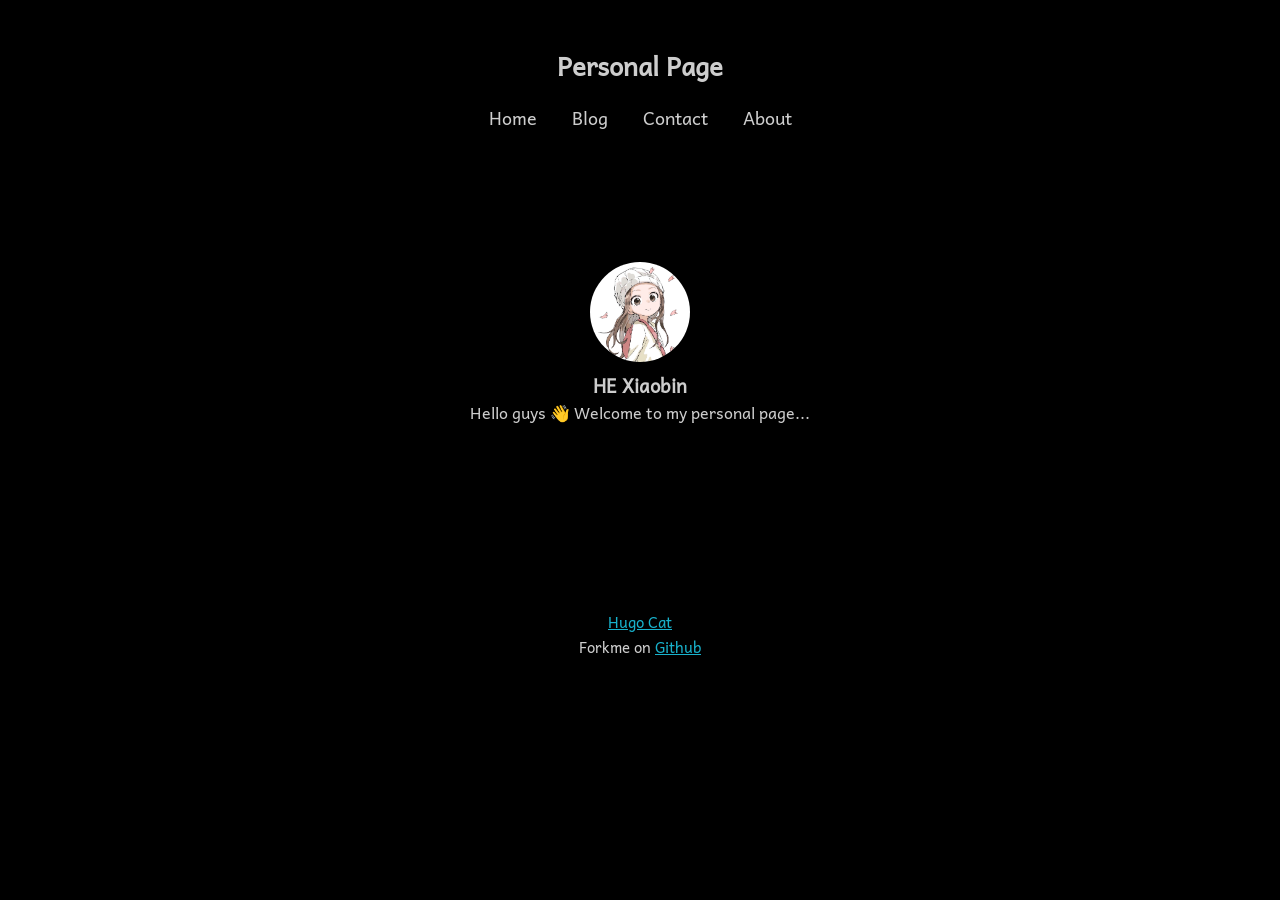
<file: index.html>
<!doctype html>
<html lang="en">

<head>
	<meta name="generator" content="Hugo 0.111.3">
    <meta charset="utf-8">
    <meta name="viewport" content="width=device-width, initial-scale=1">
    <meta name="description" content="Personal Portfolio Page">
    <link rel="icon" type="image/x-icon" href="https://hiubunho.github.io/img/logo.svg">
    
    <link rel="stylesheet" href="https://hiubunho.github.io/css/style.min.1dac2dce58058802a69e8c1e3ae7a2820fa9411cff0cded4211b8a1403b3b8327c23f39304b5650b1ffe9b747ea64029f9c811425cf1ffa0eb081ab9ccec871b.css" integrity="sha512-HawtzlgFiAKmnoweOueigg&#43;pQRz/DN7UIRuKFAOzuDJ8I/OTBLVlCx/&#43;m3R&#43;pkAp&#43;cgRQlzx/6DrCBq5zOyHGw==" crossorigin="anonymous"> 
    

</head>

<title>
    
     Personal Page
   
</title> 

<body> 
<header>
     <div class="cat">
      <h1><a href="https://hiubunho.github.io/">Personal Page</a></h1>
     
      <ul class="header-link">
        
        <li><a class="link" href="/">Home</a></li>
        
        <li><a class="link" href="/blog/">Blog</a></li>
        
        <li><a class="link" href="/contact/">Contact</a></li>
        
        <li><a class="link" href="/about/">About</a></li>
        
      </ul>
    </div>
</header>
<div id="content">

<div class="avatar">
<div class="ava">
    <img src="/img/touxiang.jpeg" width="100" height="100" alt="aziz" class="img-ava" />
</div>
<div class="ava-text">
    <h3>HE Xiaobin</h3>
    <p>Hello guys &#128075; Welcome to my personal page...</p>
</div>
</div>

</div>
<footer class="footer">
    <p><a href="https://gohugo.io">Hugo Cat</a></p>
    <p>Forkme on <a href="https://github.com/httpsecure/hugo-cat">Github</a></p>
</footer>


</body>
</html>
</file>
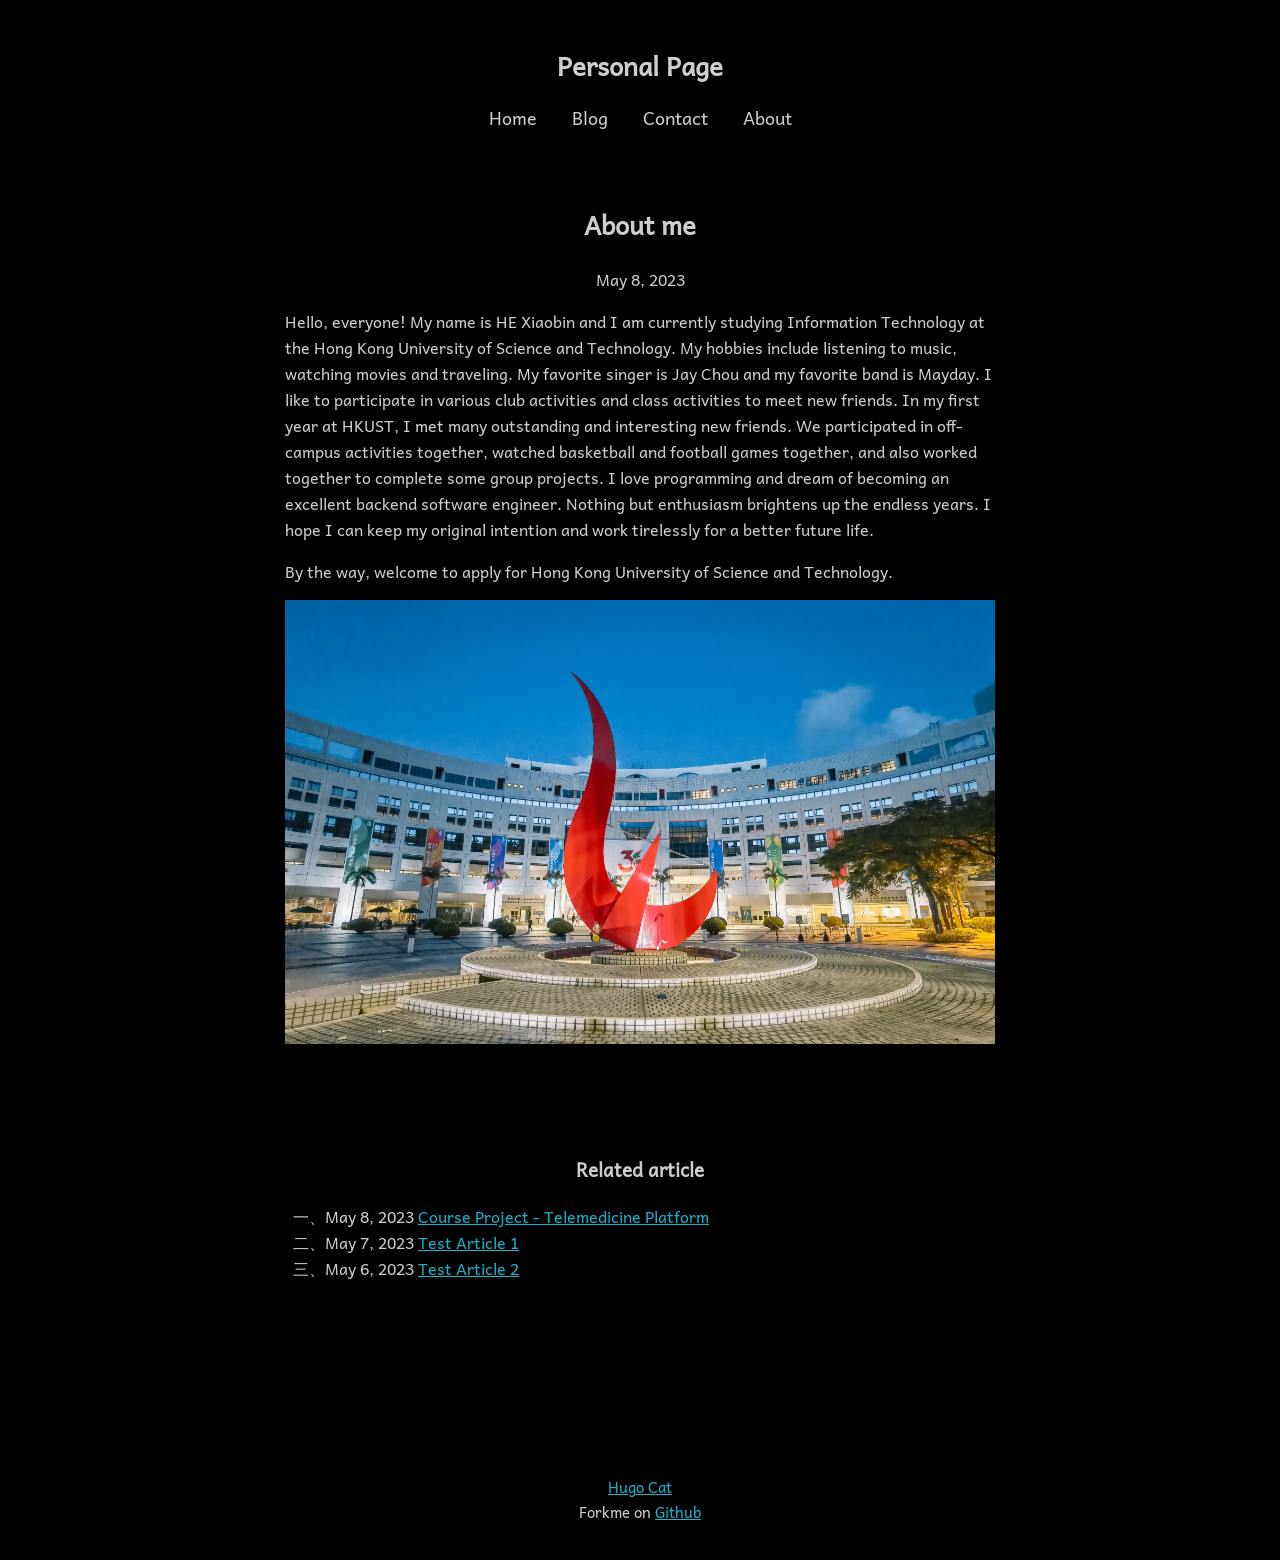
<file: about/index.html>
<!doctype html>
<html lang="en">

<head>
    <meta charset="utf-8">
    <meta name="viewport" content="width=device-width, initial-scale=1">
    <meta name="description" content="Personal Portfolio Page">
    <link rel="icon" type="image/x-icon" href="https://hiubunho.github.io/img/logo.svg">
    
    <link rel="stylesheet" href="https://hiubunho.github.io/css/style.min.1dac2dce58058802a69e8c1e3ae7a2820fa9411cff0cded4211b8a1403b3b8327c23f39304b5650b1ffe9b747ea64029f9c811425cf1ffa0eb081ab9ccec871b.css" integrity="sha512-HawtzlgFiAKmnoweOueigg&#43;pQRz/DN7UIRuKFAOzuDJ8I/OTBLVlCx/&#43;m3R&#43;pkAp&#43;cgRQlzx/6DrCBq5zOyHGw==" crossorigin="anonymous"> 
    

</head>

<title>
    
     About me | Personal Page
   
</title> 

<body> 
<header>
     <div class="cat">
      <h1><a href="https://hiubunho.github.io/">Personal Page</a></h1>
     
      <ul class="header-link">
        
        <li><a class="link" href="/">Home</a></li>
        
        <li><a class="link" href="/blog/">Blog</a></li>
        
        <li><a class="link" href="/contact/">Contact</a></li>
        
        <li><a class="link" href="/about/">About</a></li>
        
      </ul>
    </div>
</header>
<div id="content">

<div class="container">
		<article>
			<h1 class="head-blog">About me</h1>
			<div class="time">May 8, 2023</div>
			<div>
				<p>Hello, everyone! My name is HE Xiaobin and I am currently studying Information Technology at the Hong Kong University of Science and Technology. My hobbies include listening to music, watching movies and traveling. My favorite singer is Jay Chou and my favorite band is Mayday. I like to participate in various club activities and class activities to meet new friends. In my first year at HKUST, I met many outstanding and interesting new friends. We participated in off-campus activities together, watched basketball and football games together, and also worked together to complete some group projects. I love programming and dream of becoming an excellent backend software engineer. Nothing but enthusiasm brightens up the endless years. I hope I can keep my original intention and work tirelessly for a better future life.</p>
<p>By the way, welcome to apply for Hong Kong University of Science and Technology.</p>
<p>  <p class="md-image">
  <img src="/img/university.jpeg" alt="university"  />
  </p>
</p>

			</div>

		</article>
	</div>
	<div class="blog container">
   <div class="head-blog">
    <h3>Related article</h3>
   </div>
<ul class="article-list">

	
<li class="post">      
    <span>May 8, 2023 </span> 
    <a class="blog-title" href="/blog/project/">Course Project - Telemedicine Platform</a>
</li>


	
<li class="post">      
    <span>May 7, 2023 </span> 
    <a class="blog-title" href="/blog/cat/">Test Article 1</a>
</li>


	
<li class="post">      
    <span>May 6, 2023 </span> 
    <a class="blog-title" href="/blog/kitty/">Test Article 2</a>
</li>


 </ul>
</div>


</div>
<footer class="footer">
    <p><a href="https://gohugo.io">Hugo Cat</a></p>
    <p>Forkme on <a href="https://github.com/httpsecure/hugo-cat">Github</a></p>
</footer>


</body>
</html>
</file>
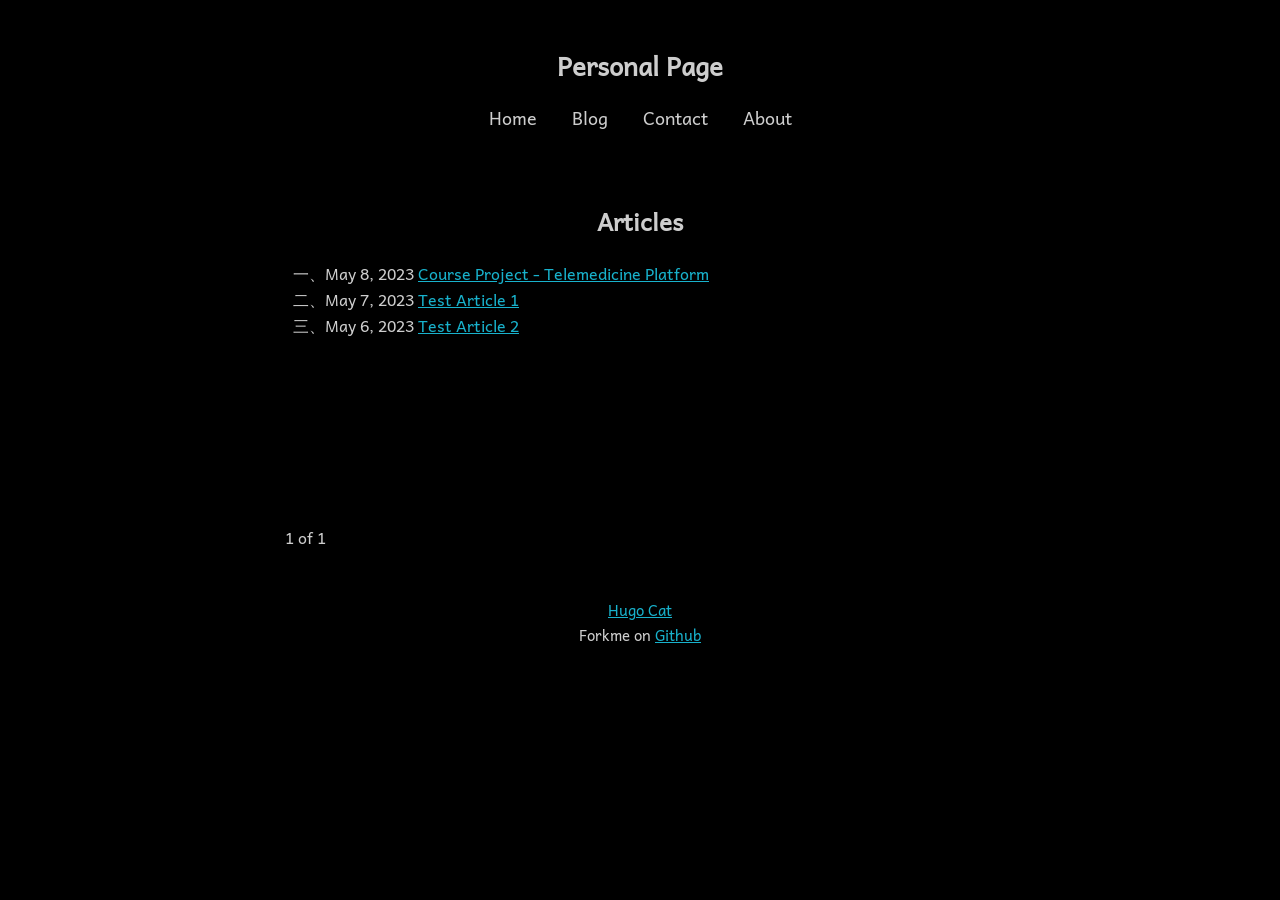
<file: blog/index.html>
<!doctype html>
<html lang="en">

<head>
    <meta charset="utf-8">
    <meta name="viewport" content="width=device-width, initial-scale=1">
    <meta name="description" content="Personal Portfolio Page">
    <link rel="icon" type="image/x-icon" href="https://hiubunho.github.io/img/logo.svg">
    
    <link rel="stylesheet" href="https://hiubunho.github.io/css/style.min.1dac2dce58058802a69e8c1e3ae7a2820fa9411cff0cded4211b8a1403b3b8327c23f39304b5650b1ffe9b747ea64029f9c811425cf1ffa0eb081ab9ccec871b.css" integrity="sha512-HawtzlgFiAKmnoweOueigg&#43;pQRz/DN7UIRuKFAOzuDJ8I/OTBLVlCx/&#43;m3R&#43;pkAp&#43;cgRQlzx/6DrCBq5zOyHGw==" crossorigin="anonymous"> 
    

</head>

<title>
    
     Blog | Personal Page
   
</title> 

<body> 
<header>
     <div class="cat">
      <h1><a href="https://hiubunho.github.io/">Personal Page</a></h1>
     
      <ul class="header-link">
        
        <li><a class="link" href="/">Home</a></li>
        
        <li><a class="link" href="/blog/">Blog</a></li>
        
        <li><a class="link" href="/contact/">Contact</a></li>
        
        <li><a class="link" href="/about/">About</a></li>
        
      </ul>
    </div>
</header>
<div id="content">

<div class="blog container">
   <div class="head-blog">
    <h2>Articles</h2>
   </div>

<ul class="article-list">

<li class="post">      
    <span>May 8, 2023 </span> 
    <a class="blog-title" href="/blog/project/">Course Project - Telemedicine Platform</a>
</li>

<li class="post">      
    <span>May 7, 2023 </span> 
    <a class="blog-title" href="/blog/cat/">Test Article 1</a>
</li>

<li class="post">      
    <span>May 6, 2023 </span> 
    <a class="blog-title" href="/blog/kitty/">Test Article 2</a>
</li>

 </ul>
</div>
<div class="container">
    
    1 of 1
    
</div>

</div>
<footer class="footer">
    <p><a href="https://gohugo.io">Hugo Cat</a></p>
    <p>Forkme on <a href="https://github.com/httpsecure/hugo-cat">Github</a></p>
</footer>


</body>
</html>
</file>
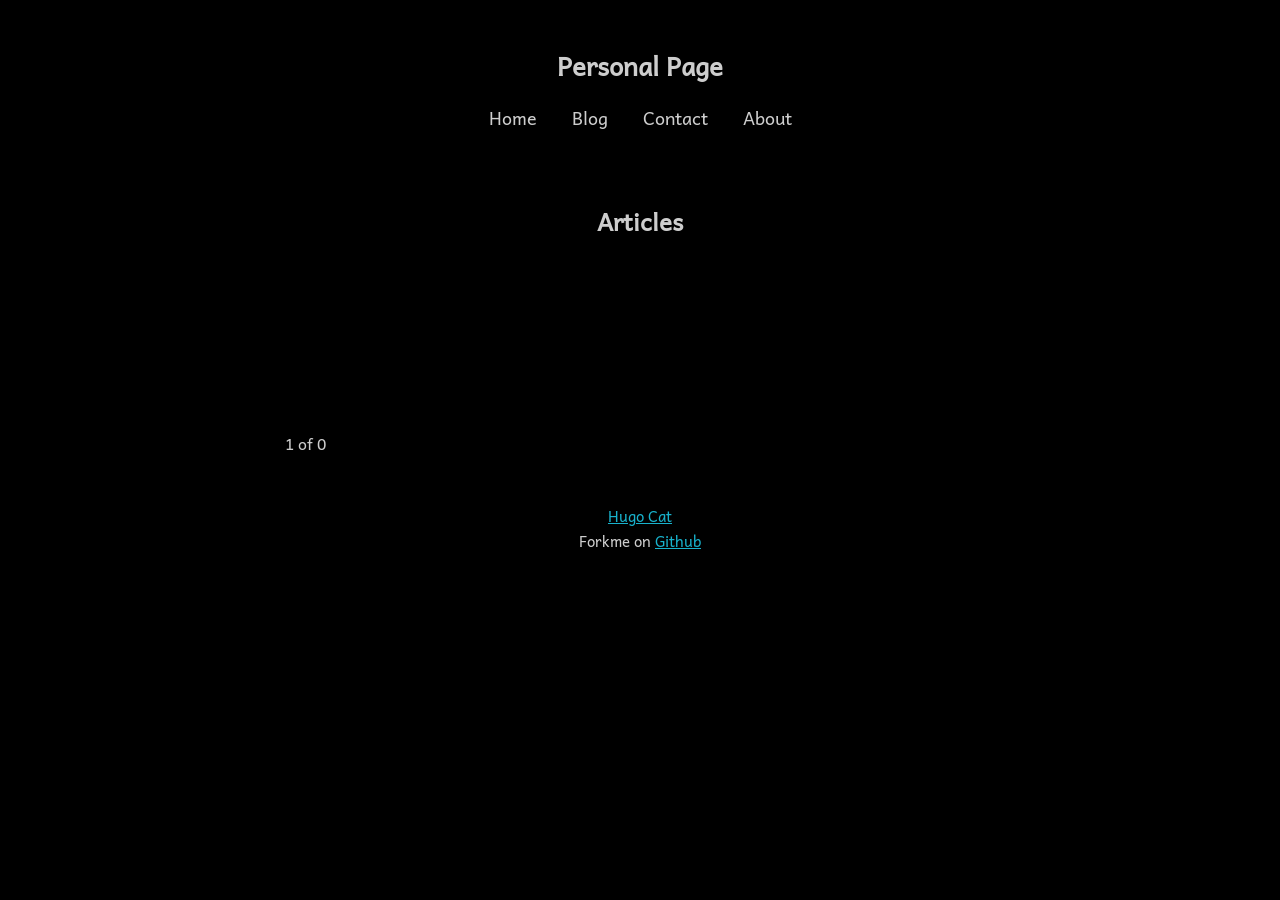
<file: categories/index.html>
<!doctype html>
<html lang="en">

<head>
    <meta charset="utf-8">
    <meta name="viewport" content="width=device-width, initial-scale=1">
    <meta name="description" content="Personal Portfolio Page">
    <link rel="icon" type="image/x-icon" href="https://hiubunho.github.io/img/logo.svg">
    
    <link rel="stylesheet" href="https://hiubunho.github.io/css/style.min.1dac2dce58058802a69e8c1e3ae7a2820fa9411cff0cded4211b8a1403b3b8327c23f39304b5650b1ffe9b747ea64029f9c811425cf1ffa0eb081ab9ccec871b.css" integrity="sha512-HawtzlgFiAKmnoweOueigg&#43;pQRz/DN7UIRuKFAOzuDJ8I/OTBLVlCx/&#43;m3R&#43;pkAp&#43;cgRQlzx/6DrCBq5zOyHGw==" crossorigin="anonymous"> 
    

</head>

<title>
    
     Categories | Personal Page
   
</title> 

<body> 
<header>
     <div class="cat">
      <h1><a href="https://hiubunho.github.io/">Personal Page</a></h1>
     
      <ul class="header-link">
        
        <li><a class="link" href="/">Home</a></li>
        
        <li><a class="link" href="/blog/">Blog</a></li>
        
        <li><a class="link" href="/contact/">Contact</a></li>
        
        <li><a class="link" href="/about/">About</a></li>
        
      </ul>
    </div>
</header>
<div id="content">

<div class="blog container">
   <div class="head-blog">
    <h2>Articles</h2>
   </div>

<ul class="article-list">

 </ul>
</div>
<div class="container">
    
    1 of 0
    
</div>

</div>
<footer class="footer">
    <p><a href="https://gohugo.io">Hugo Cat</a></p>
    <p>Forkme on <a href="https://github.com/httpsecure/hugo-cat">Github</a></p>
</footer>


</body>
</html>
</file>
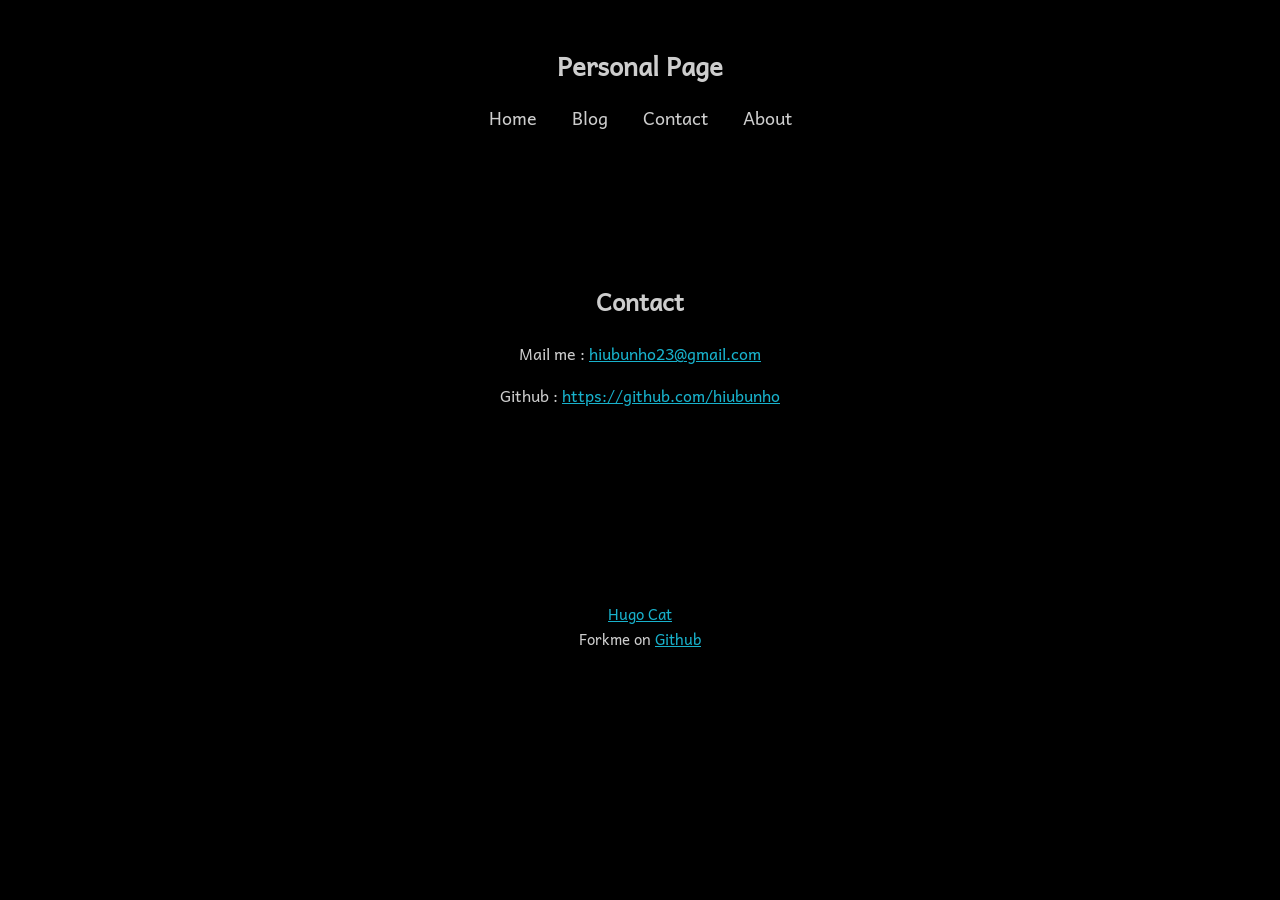
<file: contact/index.html>
<!doctype html>
<html lang="en">

<head>
    <meta charset="utf-8">
    <meta name="viewport" content="width=device-width, initial-scale=1">
    <meta name="description" content="Personal Portfolio Page">
    <link rel="icon" type="image/x-icon" href="https://hiubunho.github.io/img/logo.svg">
    
    <link rel="stylesheet" href="https://hiubunho.github.io/css/style.min.1dac2dce58058802a69e8c1e3ae7a2820fa9411cff0cded4211b8a1403b3b8327c23f39304b5650b1ffe9b747ea64029f9c811425cf1ffa0eb081ab9ccec871b.css" integrity="sha512-HawtzlgFiAKmnoweOueigg&#43;pQRz/DN7UIRuKFAOzuDJ8I/OTBLVlCx/&#43;m3R&#43;pkAp&#43;cgRQlzx/6DrCBq5zOyHGw==" crossorigin="anonymous"> 
    

</head>

<title>
    
     Contact | Personal Page
   
</title> 

<body> 
<header>
     <div class="cat">
      <h1><a href="https://hiubunho.github.io/">Personal Page</a></h1>
     
      <ul class="header-link">
        
        <li><a class="link" href="/">Home</a></li>
        
        <li><a class="link" href="/blog/">Blog</a></li>
        
        <li><a class="link" href="/contact/">Contact</a></li>
        
        <li><a class="link" href="/about/">About</a></li>
        
      </ul>
    </div>
</header>
<div id="content">

	<div class="staticpage">
		<article>
			<h2 class="head-blog">Contact</h2>
			<div>
				<p>Mail me : <a href="mailto:hiubunho23@gmail.com">hiubunho23@gmail.com</a></p>
<p>Github : <a href="https://github.com/hiubunho">https://github.com/hiubunho</a></p>

			</div>
		</article>
	</div>

</div>
<footer class="footer">
    <p><a href="https://gohugo.io">Hugo Cat</a></p>
    <p>Forkme on <a href="https://github.com/httpsecure/hugo-cat">Github</a></p>
</footer>


</body>
</html>
</file>
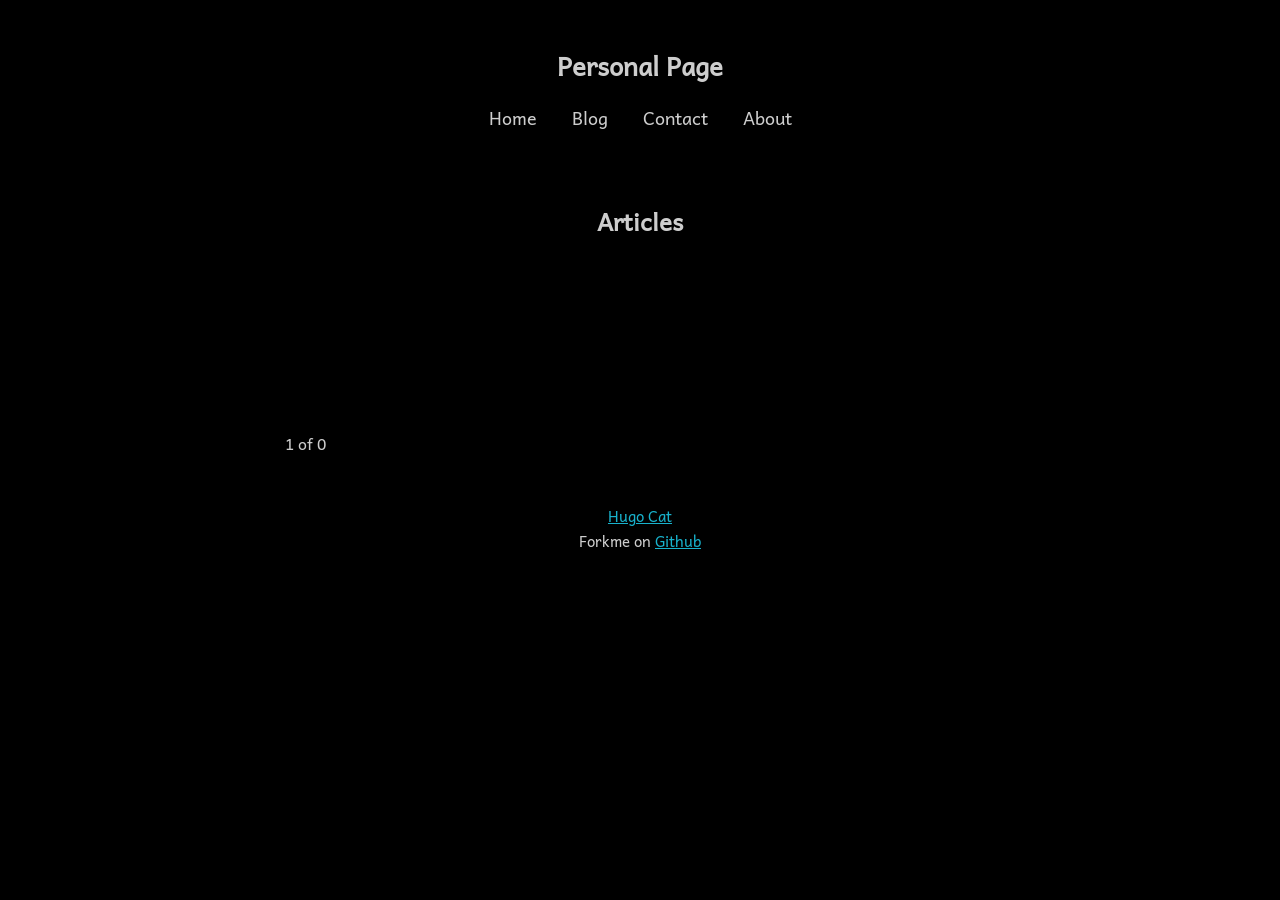
<file: tags/index.html>
<!doctype html>
<html lang="en">

<head>
    <meta charset="utf-8">
    <meta name="viewport" content="width=device-width, initial-scale=1">
    <meta name="description" content="Personal Portfolio Page">
    <link rel="icon" type="image/x-icon" href="https://hiubunho.github.io/img/logo.svg">
    
    <link rel="stylesheet" href="https://hiubunho.github.io/css/style.min.1dac2dce58058802a69e8c1e3ae7a2820fa9411cff0cded4211b8a1403b3b8327c23f39304b5650b1ffe9b747ea64029f9c811425cf1ffa0eb081ab9ccec871b.css" integrity="sha512-HawtzlgFiAKmnoweOueigg&#43;pQRz/DN7UIRuKFAOzuDJ8I/OTBLVlCx/&#43;m3R&#43;pkAp&#43;cgRQlzx/6DrCBq5zOyHGw==" crossorigin="anonymous"> 
    

</head>

<title>
    
     Tags | Personal Page
   
</title> 

<body> 
<header>
     <div class="cat">
      <h1><a href="https://hiubunho.github.io/">Personal Page</a></h1>
     
      <ul class="header-link">
        
        <li><a class="link" href="/">Home</a></li>
        
        <li><a class="link" href="/blog/">Blog</a></li>
        
        <li><a class="link" href="/contact/">Contact</a></li>
        
        <li><a class="link" href="/about/">About</a></li>
        
      </ul>
    </div>
</header>
<div id="content">

<div class="blog container">
   <div class="head-blog">
    <h2>Articles</h2>
   </div>

<ul class="article-list">

 </ul>
</div>
<div class="container">
    
    1 of 0
    
</div>

</div>
<footer class="footer">
    <p><a href="https://gohugo.io">Hugo Cat</a></p>
    <p>Forkme on <a href="https://github.com/httpsecure/hugo-cat">Github</a></p>
</footer>


</body>
</html>
</file>
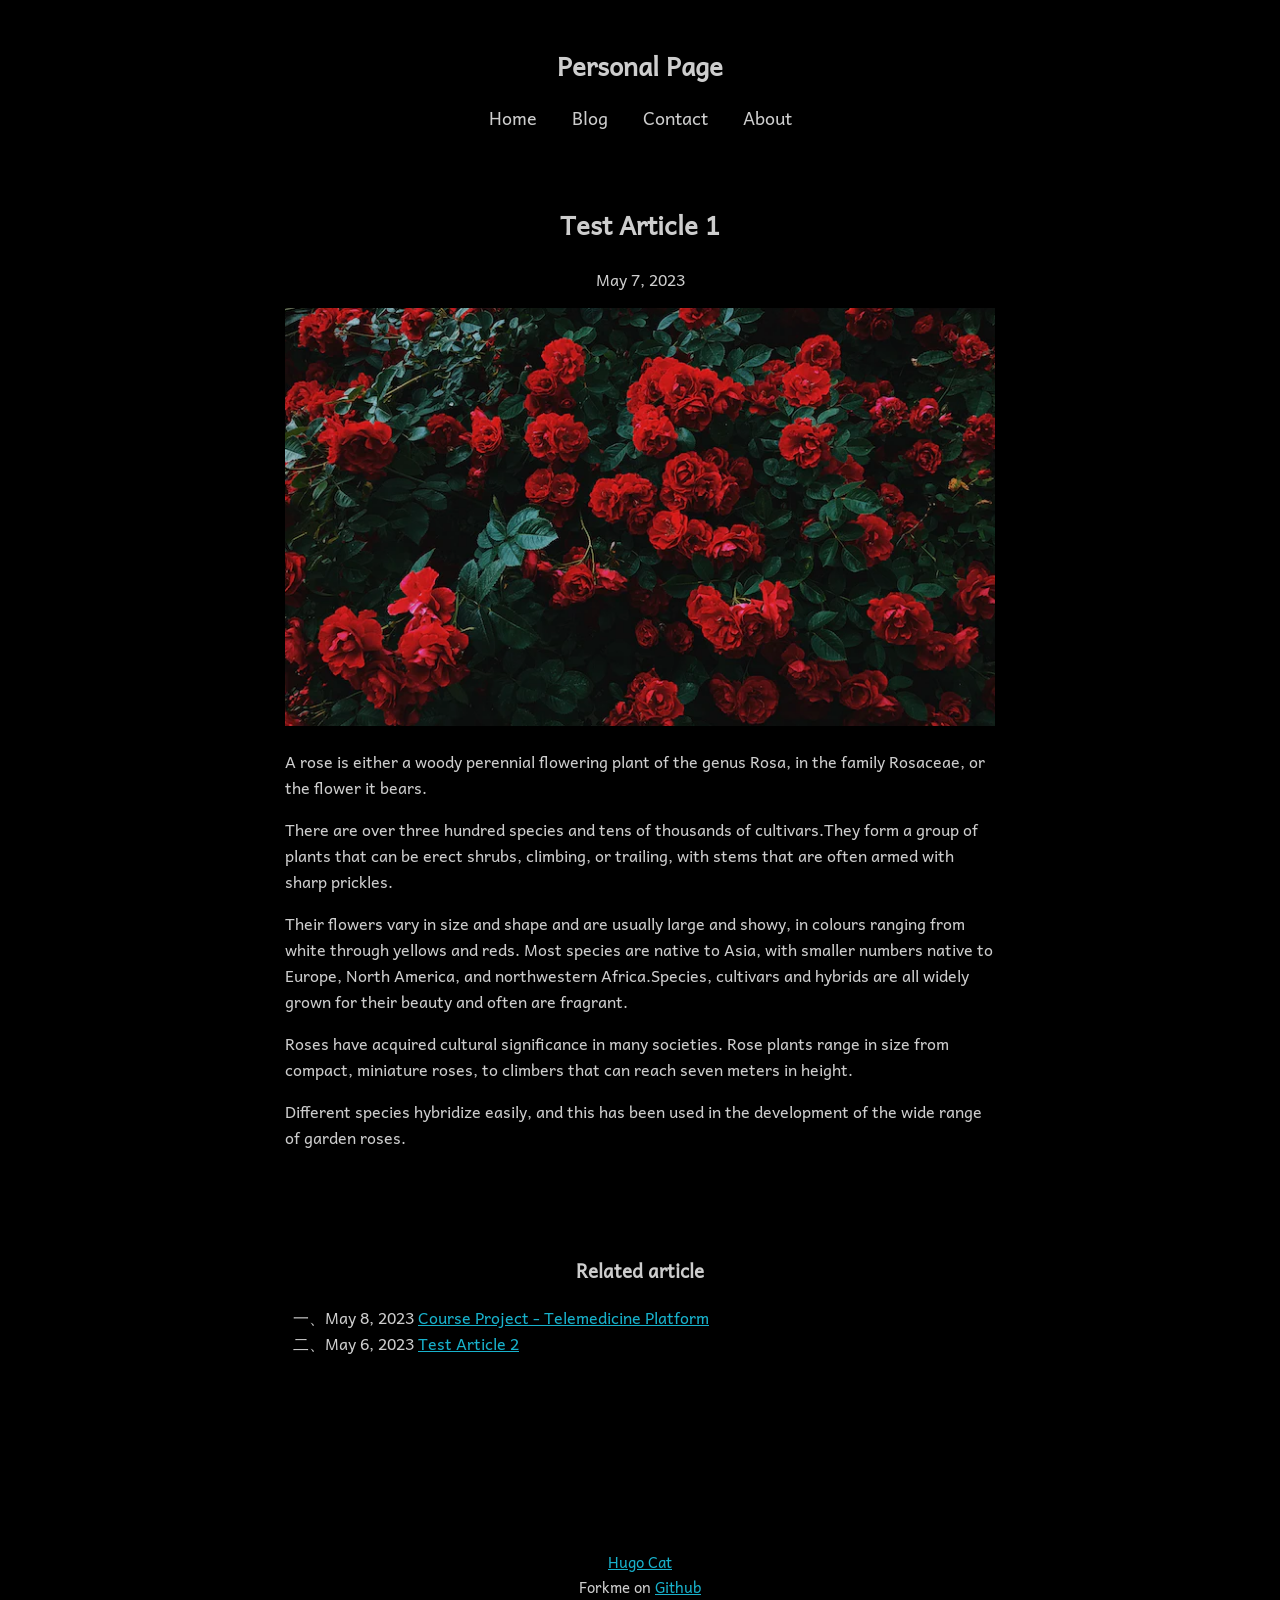
<file: blog/cat/index.html>
<!doctype html>
<html lang="en">

<head>
    <meta charset="utf-8">
    <meta name="viewport" content="width=device-width, initial-scale=1">
    <meta name="description" content="Personal Portfolio Page">
    <link rel="icon" type="image/x-icon" href="https://hiubunho.github.io/img/logo.svg">
    
    <link rel="stylesheet" href="https://hiubunho.github.io/css/style.min.1dac2dce58058802a69e8c1e3ae7a2820fa9411cff0cded4211b8a1403b3b8327c23f39304b5650b1ffe9b747ea64029f9c811425cf1ffa0eb081ab9ccec871b.css" integrity="sha512-HawtzlgFiAKmnoweOueigg&#43;pQRz/DN7UIRuKFAOzuDJ8I/OTBLVlCx/&#43;m3R&#43;pkAp&#43;cgRQlzx/6DrCBq5zOyHGw==" crossorigin="anonymous"> 
    

</head>

<title>
    
     Test Article 1 | Personal Page
   
</title> 

<body> 
<header>
     <div class="cat">
      <h1><a href="https://hiubunho.github.io/">Personal Page</a></h1>
     
      <ul class="header-link">
        
        <li><a class="link" href="/">Home</a></li>
        
        <li><a class="link" href="/blog/">Blog</a></li>
        
        <li><a class="link" href="/contact/">Contact</a></li>
        
        <li><a class="link" href="/about/">About</a></li>
        
      </ul>
    </div>
</header>
<div id="content">

<div class="container">
		<article>
			<h1 class="head-blog">Test Article 1</h1>
			<div class="time">May 7, 2023</div>
			<div>
				<p>  <p class="md-image">
  <img src="/img/mawar.png" alt="mawar"  />
  </p>
</p>
<p>A rose is either a woody perennial flowering plant of the genus Rosa, in the family Rosaceae, or the flower it bears.</p>
<p>There are over three hundred species and tens of thousands of cultivars.They form a group of plants that can be erect shrubs, climbing, or trailing, with stems that are often armed with sharp prickles.</p>
<p>Their flowers vary in size and shape and are usually large and showy, in colours ranging from white through yellows and reds. Most species are native to Asia, with smaller numbers native to Europe, North America, and northwestern Africa.Species, cultivars and hybrids are all widely grown for their beauty and often are fragrant.</p>
<p>Roses have acquired cultural significance in many societies. Rose plants range in size from compact, miniature roses, to climbers that can reach seven meters in height.</p>
<p>Different species hybridize easily, and this has been used in the development of the wide range of garden roses.</p>

			</div>

		</article>
	</div>
	<div class="blog container">
   <div class="head-blog">
    <h3>Related article</h3>
   </div>
<ul class="article-list">

	
<li class="post">      
    <span>May 8, 2023 </span> 
    <a class="blog-title" href="/blog/project/">Course Project - Telemedicine Platform</a>
</li>


	

	
<li class="post">      
    <span>May 6, 2023 </span> 
    <a class="blog-title" href="/blog/kitty/">Test Article 2</a>
</li>


 </ul>
</div>


</div>
<footer class="footer">
    <p><a href="https://gohugo.io">Hugo Cat</a></p>
    <p>Forkme on <a href="https://github.com/httpsecure/hugo-cat">Github</a></p>
</footer>


</body>
</html>
</file>
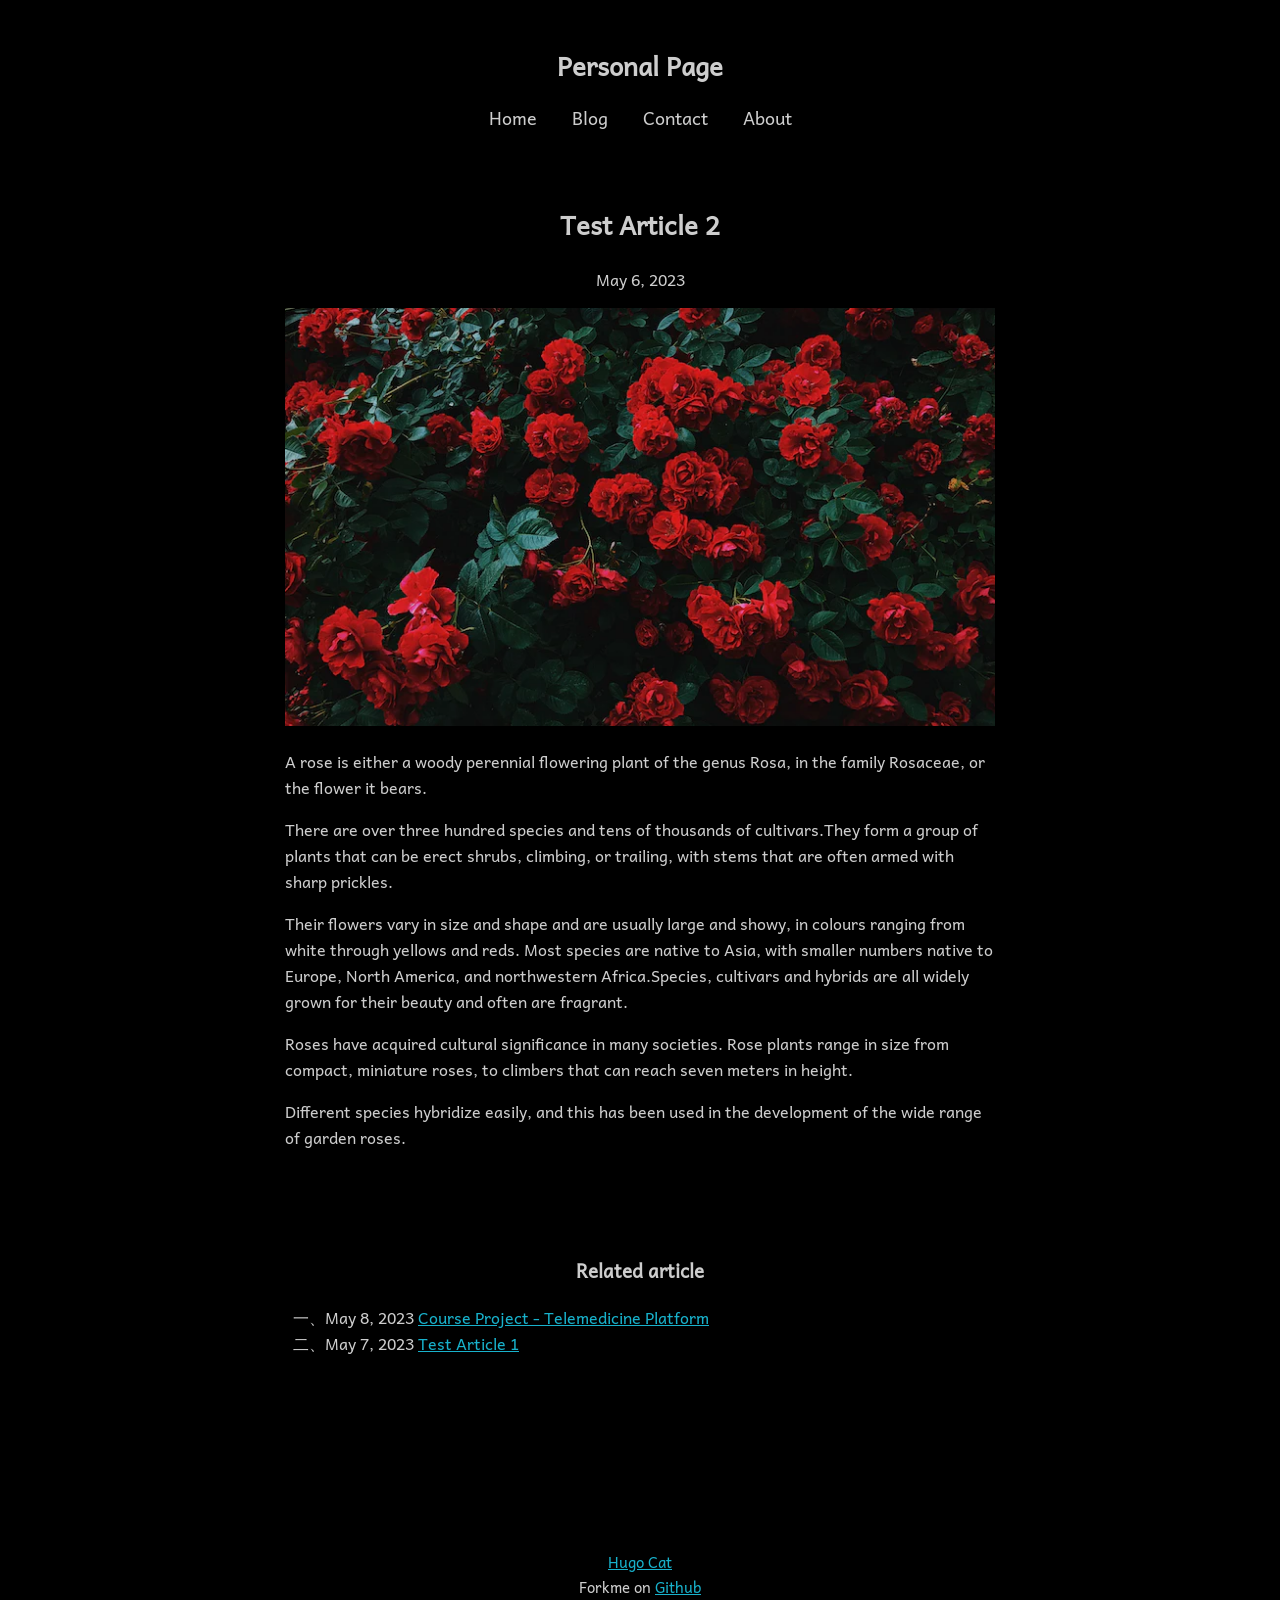
<file: blog/kitty/index.html>
<!doctype html>
<html lang="en">

<head>
    <meta charset="utf-8">
    <meta name="viewport" content="width=device-width, initial-scale=1">
    <meta name="description" content="Personal Portfolio Page">
    <link rel="icon" type="image/x-icon" href="https://hiubunho.github.io/img/logo.svg">
    
    <link rel="stylesheet" href="https://hiubunho.github.io/css/style.min.1dac2dce58058802a69e8c1e3ae7a2820fa9411cff0cded4211b8a1403b3b8327c23f39304b5650b1ffe9b747ea64029f9c811425cf1ffa0eb081ab9ccec871b.css" integrity="sha512-HawtzlgFiAKmnoweOueigg&#43;pQRz/DN7UIRuKFAOzuDJ8I/OTBLVlCx/&#43;m3R&#43;pkAp&#43;cgRQlzx/6DrCBq5zOyHGw==" crossorigin="anonymous"> 
    

</head>

<title>
    
     Test Article 2 | Personal Page
   
</title> 

<body> 
<header>
     <div class="cat">
      <h1><a href="https://hiubunho.github.io/">Personal Page</a></h1>
     
      <ul class="header-link">
        
        <li><a class="link" href="/">Home</a></li>
        
        <li><a class="link" href="/blog/">Blog</a></li>
        
        <li><a class="link" href="/contact/">Contact</a></li>
        
        <li><a class="link" href="/about/">About</a></li>
        
      </ul>
    </div>
</header>
<div id="content">

<div class="container">
		<article>
			<h1 class="head-blog">Test Article 2</h1>
			<div class="time">May 6, 2023</div>
			<div>
				<p>  <p class="md-image">
  <img src="/img/mawar.png" alt="mawar"  />
  </p>
</p>
<p>A rose is either a woody perennial flowering plant of the genus Rosa, in the family Rosaceae, or the flower it bears.</p>
<p>There are over three hundred species and tens of thousands of cultivars.They form a group of plants that can be erect shrubs, climbing, or trailing, with stems that are often armed with sharp prickles.</p>
<p>Their flowers vary in size and shape and are usually large and showy, in colours ranging from white through yellows and reds. Most species are native to Asia, with smaller numbers native to Europe, North America, and northwestern Africa.Species, cultivars and hybrids are all widely grown for their beauty and often are fragrant.</p>
<p>Roses have acquired cultural significance in many societies. Rose plants range in size from compact, miniature roses, to climbers that can reach seven meters in height.</p>
<p>Different species hybridize easily, and this has been used in the development of the wide range of garden roses.</p>

			</div>

		</article>
	</div>
	<div class="blog container">
   <div class="head-blog">
    <h3>Related article</h3>
   </div>
<ul class="article-list">

	
<li class="post">      
    <span>May 8, 2023 </span> 
    <a class="blog-title" href="/blog/project/">Course Project - Telemedicine Platform</a>
</li>


	
<li class="post">      
    <span>May 7, 2023 </span> 
    <a class="blog-title" href="/blog/cat/">Test Article 1</a>
</li>


	

 </ul>
</div>


</div>
<footer class="footer">
    <p><a href="https://gohugo.io">Hugo Cat</a></p>
    <p>Forkme on <a href="https://github.com/httpsecure/hugo-cat">Github</a></p>
</footer>


</body>
</html>
</file>
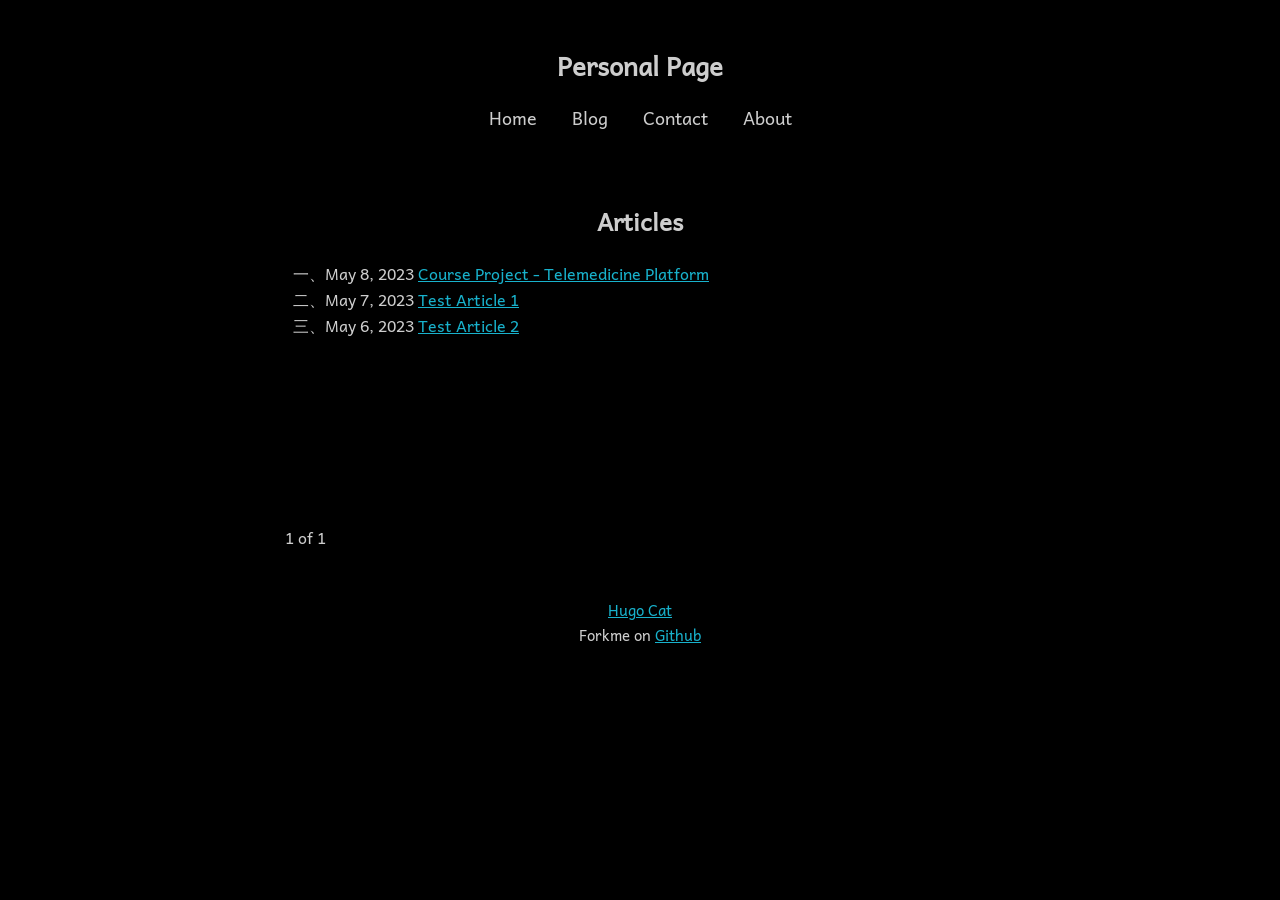
<file: blog/page/1/index.html>
<!DOCTYPE html>
<html lang="en-us">
  <head>
    <title>https://hiubunho.github.io/blog/</title>
    <link rel="canonical" href="https://hiubunho.github.io/blog/">
    <meta name="robots" content="noindex">
    <meta charset="utf-8">
    <meta http-equiv="refresh" content="0; url=https://hiubunho.github.io/blog/">
  </head>
</html>
</file>
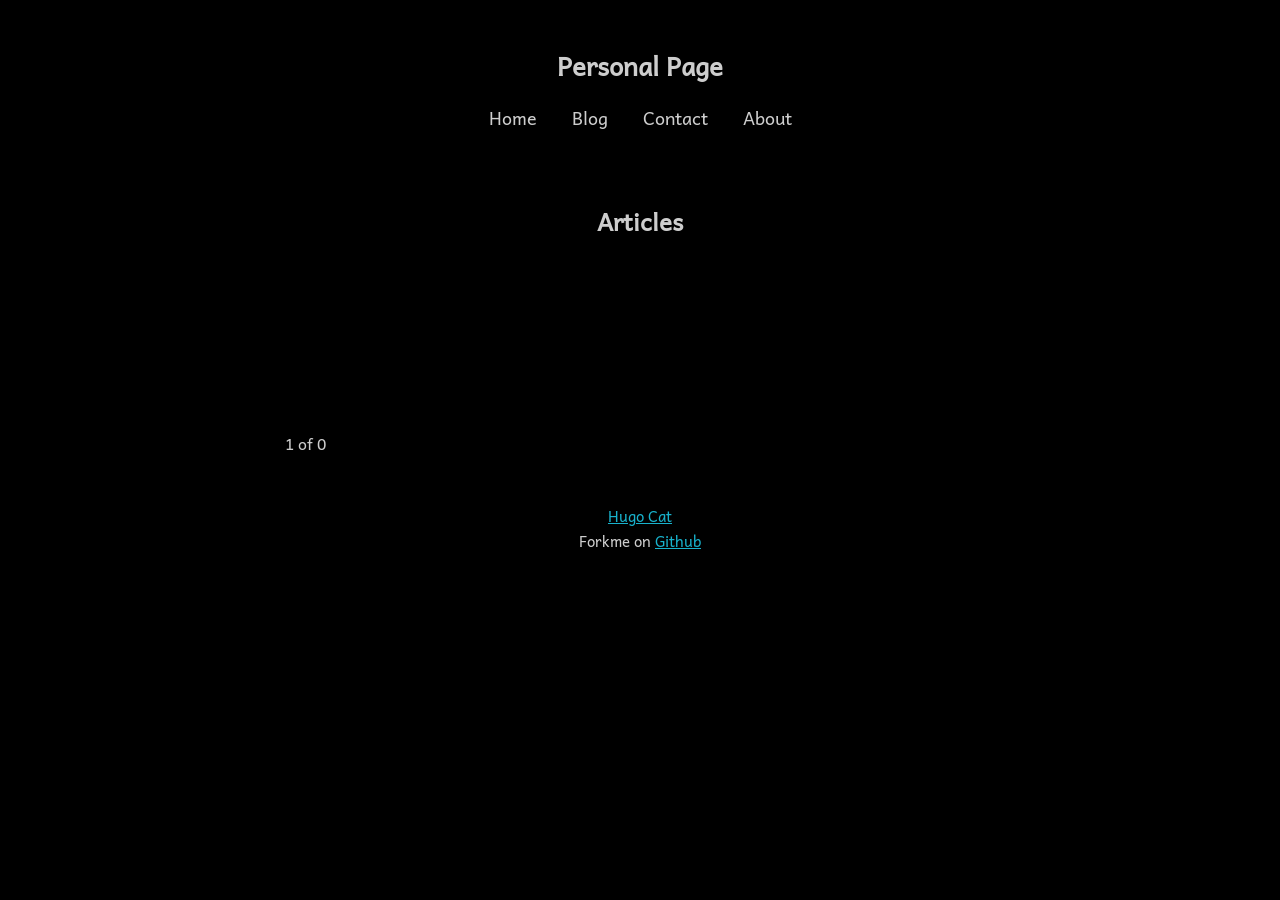
<file: categories/page/1/index.html>
<!DOCTYPE html>
<html lang="en-us">
  <head>
    <title>https://hiubunho.github.io/categories/</title>
    <link rel="canonical" href="https://hiubunho.github.io/categories/">
    <meta name="robots" content="noindex">
    <meta charset="utf-8">
    <meta http-equiv="refresh" content="0; url=https://hiubunho.github.io/categories/">
  </head>
</html>
</file>
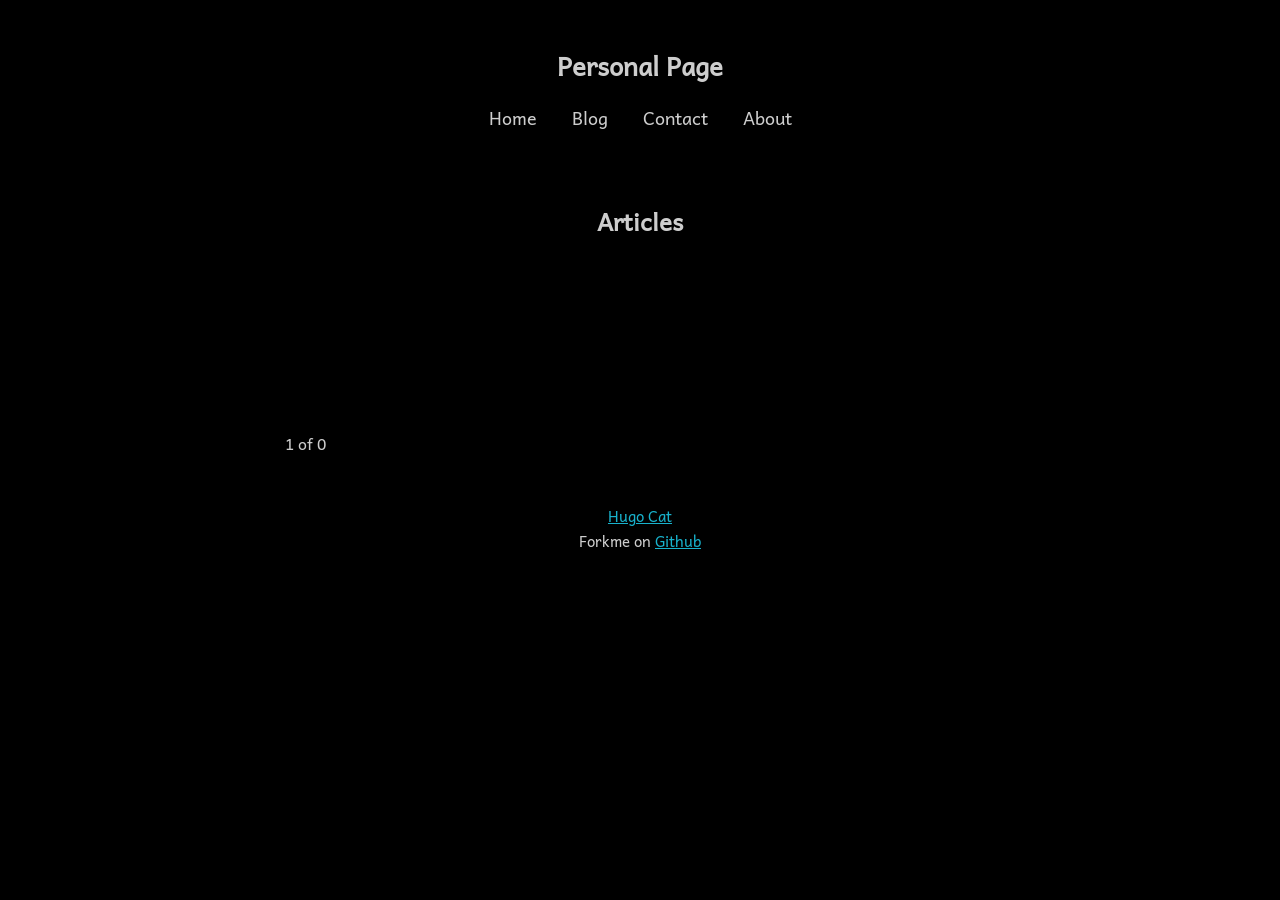
<file: tags/page/1/index.html>
<!DOCTYPE html>
<html lang="en-us">
  <head>
    <title>https://hiubunho.github.io/tags/</title>
    <link rel="canonical" href="https://hiubunho.github.io/tags/">
    <meta name="robots" content="noindex">
    <meta charset="utf-8">
    <meta http-equiv="refresh" content="0; url=https://hiubunho.github.io/tags/">
  </head>
</html>
</file>
